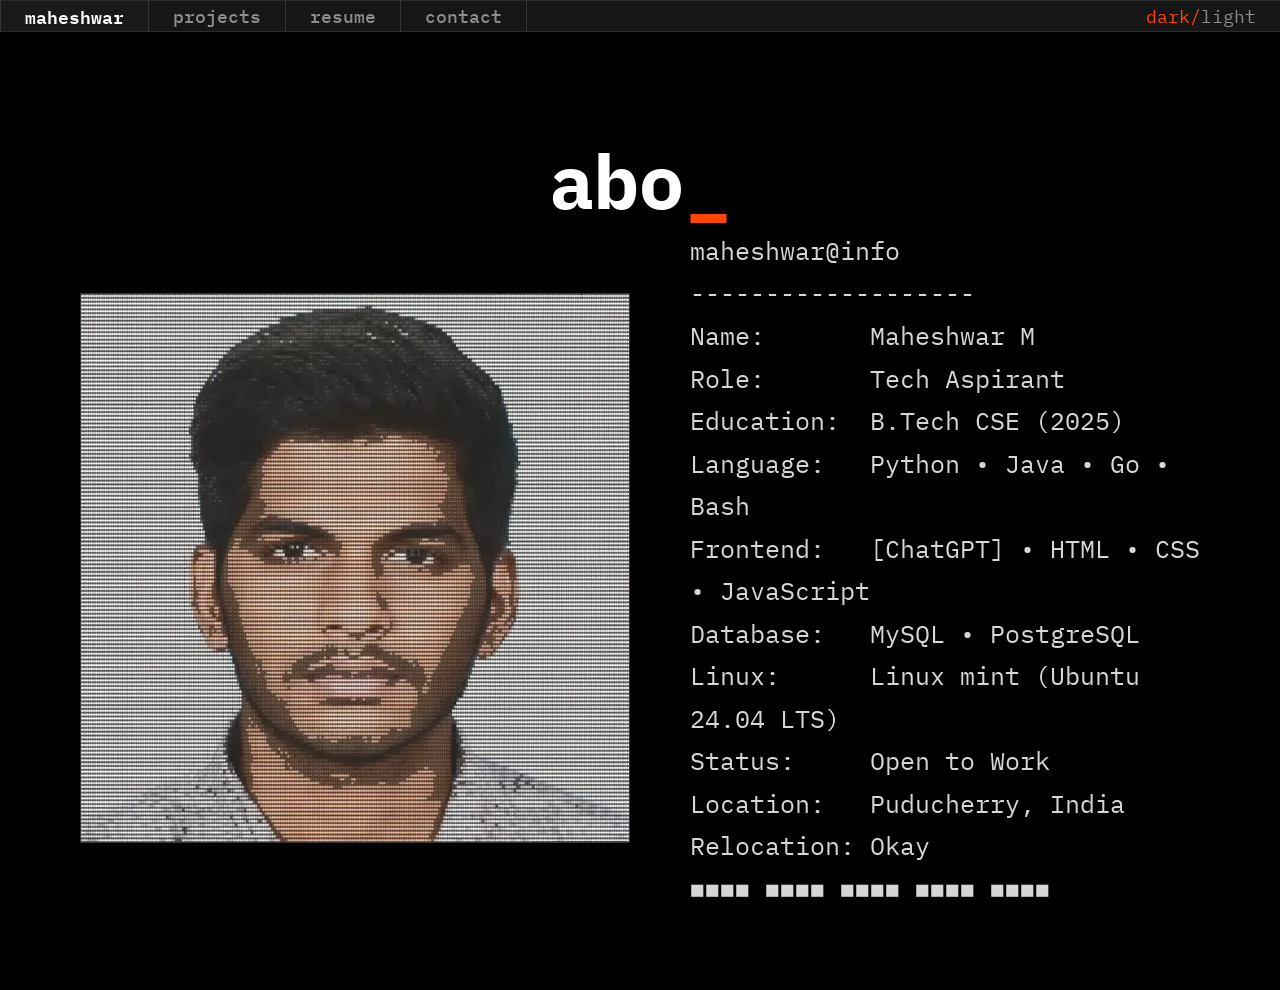
<file: index.html>
<!DOCTYPE html>
<html lang="en">
<head>
    <meta charset="UTF-8">
    <meta name="viewport" content="width=device-width, initial-scale=1.0">
    <title>Maheshwar</title>
    <link rel="stylesheet" href="style.css">
    <link href="https://fonts.googleapis.com/css2?family=IBM+Plex+Mono:wght@400;500;600&display=swap" rel="stylesheet">
</head>

<body>

 <nav class="navbar">

    <div class="nav-left">
        <a href="./ " class="nav-item active">maheshwar</a>
        <a href="project.html" class="nav-item">projects</a>
        <a href="resume.html" class="nav-item">resume</a>
        <a href="contact.html" class="nav-item">contact</a>
    </div>

    <button id="theme-toggle" class="theme-toggle">
        dark/<span>light</span>
    </button>

</nav>


   <h2 class="terminal-title" data-title="about">
        <span id="typing"></span><span id="cursor" class="cursor">_</span>
    </h2>

    <section id="about" class="about">


        <div class="about-image">
           <img src="images/profile.webp" alt="Maheshwar" width="550" height="550" decoding="async">
        </div>


        <div class="about-info">

<pre>maheshwar@info
-------------------
Name:       Maheshwar M
Role:       Tech Aspirant
Education:  B.Tech CSE (2025)
Language:   Python • Java • Go • Bash
Frontend:   [ChatGPT] • HTML • CSS • JavaScript 
Database:   MySQL • PostgreSQL
Linux:      Linux mint (Ubuntu 24.04 LTS)
Status:     Open to Work
Location:   Puducherry, India
Relocation: Okay
■■■■ ■■■■ ■■■■ ■■■■ ■■■■
</pre>

        </div>

</section>

    <script src="script.js"></script>

</body>
</html>
</file>
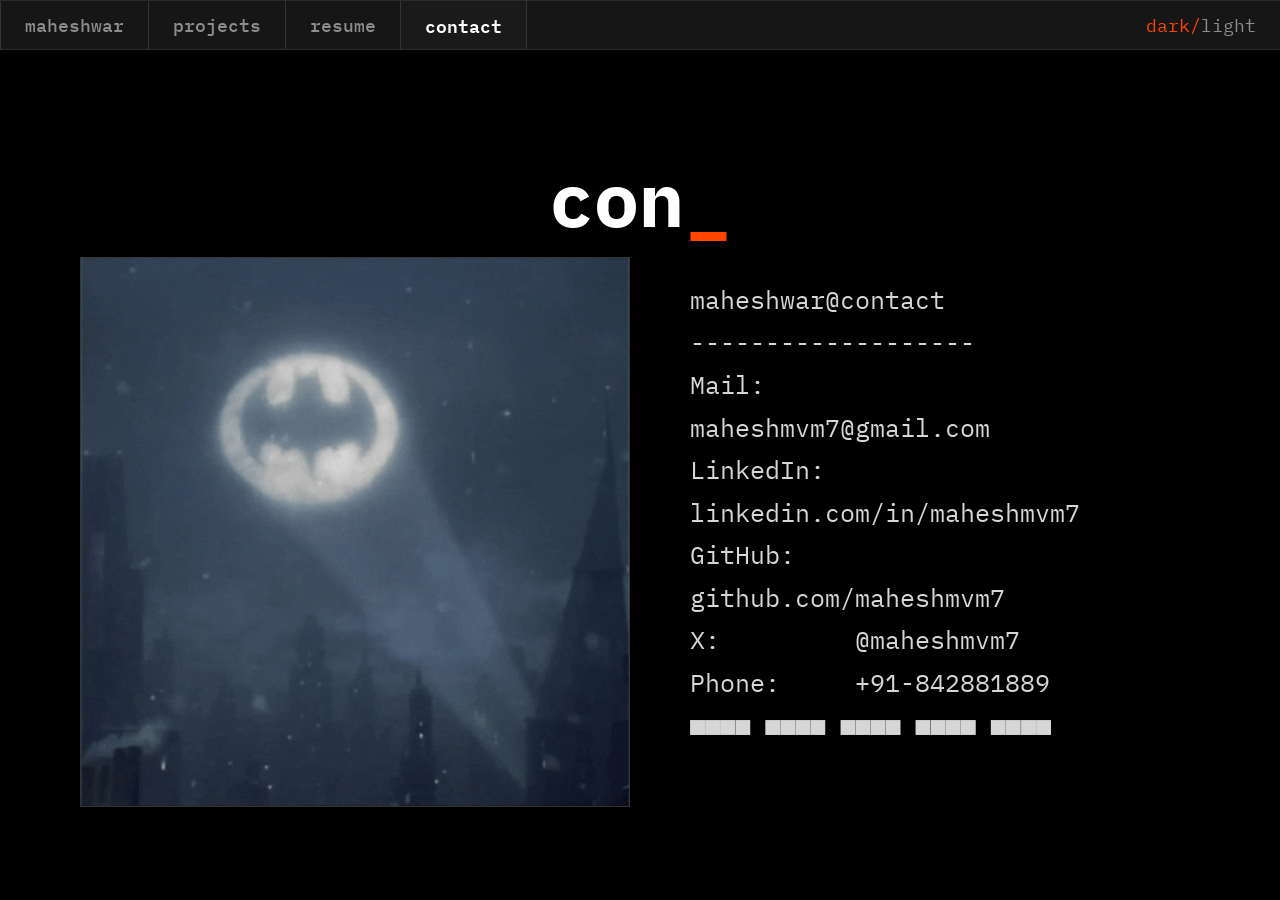
<file: contact.html>
<!DOCTYPE html>
<html lang="en">
<head>
    <meta charset="UTF-8">
    <meta name="viewport" content="width=device-width, initial-scale=1.0">
    <title>Maheshwar</title>
    <link rel="stylesheet" href="style.css">
    <link href="https://fonts.googleapis.com/css2?family=IBM+Plex+Mono:wght@400;500;600&display=swap" rel="stylesheet">
</head>

<body>

 <nav class="navbar">

    <div class="nav-left">
        <a href="./" class="nav-item ">maheshwar</a>
        <a href="project.html" class="nav-item">projects</a>
        <a href="resume.html" class="nav-item">resume</a>
        <a href="contact.html" class="nav-item active" >contact</a>
    </div>

    <button id="theme-toggle" class="theme-toggle">
        dark/<span>light</span>
    </button>

</nav>

    <h2 class="terminal-title" data-title="contact">
        <span id="typing"></span><span id="cursor" class="cursor">_</span>
    </h2>

<section id="contact" class="about">

    <div class="about-image">
        <img src="images/giphy.gif" alt="Contact" width="550" height="550" decoding="async">
    </div>

    <div class="about-info">

<pre>maheshwar@contact
-------------------
Mail:      <span class="copy-item" data-copy="maheshmvm7@gmail.com"><a href="mailto:maheshmvm7@gmail.com" target="_blank" rel="noopener noreferrer">maheshmvm7@gmail.com </a>
    <button class="copy-btn" aria-label="Copy email">
    <svg class="copy-icon" xmlns="http://www.w3.org/2000/svg" viewBox="0 0 24 24" fill="none" width="24" height="24"><path d="M6.45833 6.45833V3.125H16.875V13.55H13.5417M13.5417 6.45833V16.875H3.125V6.45833H13.5417Z" stroke="currentColor" stroke-width="1.5" stroke-linecap="round"/></svg>
    <svg class="check-icon" xmlns="http://www.w3.org/2000/svg" viewBox="0 0 24 24" fill="none" stroke="currentColor" stroke-width="2" stroke-linecap="round" stroke-linejoin="round"><path d="M20 6 9 17l-5-5"/></svg>
    </button>
</span>
LinkedIn:  <span class="copy-item" data-copy="https://linkedin.com/in/maheshmvm7"><a href="https://linkedin.com/in/maheshmvm7" target="_blank" rel="noopener noreferrer">linkedin.com/in/maheshmvm7 </a>
    <button class="copy-btn" aria-label="Copy linkedin">
    <svg class="copy-icon" xmlns="http://www.w3.org/2000/svg" viewBox="0 0 24 24" fill="none" width="24" height="24"><path d="M6.45833 6.45833V3.125H16.875V13.55H13.5417M13.5417 6.45833V16.875H3.125V6.45833H13.5417Z" stroke="currentColor" stroke-width="1.5" stroke-linecap="round"/></svg>
    <svg class="check-icon" xmlns="http://www.w3.org/2000/svg" viewBox="0 0 24 24" fill="none" stroke="currentColor" stroke-width="2" stroke-linecap="round" stroke-linejoin="round"><path d="M20 6 9 17l-5-5"/></svg>
    </button>
</span>
GitHub:    <span class="copy-item" data-copy="https://github.com/maheshmvm7"><a href="https://github.com/maheshmvm7" target="_blank" rel="noopener noreferrer">github.com/maheshmvm7 </a>
    <button class="copy-btn" aria-label="Copy github">
    <svg class="copy-icon" xmlns="http://www.w3.org/2000/svg" viewBox="0 0 24 24" fill="none" width="24" height="24"><path d="M6.45833 6.45833V3.125H16.875V13.55H13.5417M13.5417 6.45833V16.875H3.125V6.45833H13.5417Z" stroke="currentColor" stroke-width="1.5" stroke-linecap="round"/></svg>
    <svg class="check-icon" xmlns="http://www.w3.org/2000/svg" viewBox="0 0 24 24" fill="none" stroke="currentColor" stroke-width="2" stroke-linecap="round" stroke-linejoin="round"><path d="M20 6 9 17l-5-5"/></svg>
    </button>
</span>
X:         <span class="copy-item" data-copy="https://x.com/maheshmvm7"><a href="https://x.com/maheshmvm7" target="_blank" rel="noopener noreferrer">@maheshmvm7 </a>
    <button class="copy-btn" aria-label="Copy x">
    <svg class="copy-icon" xmlns="http://www.w3.org/2000/svg" viewBox="0 0 24 24" fill="none" width="24" height="24"><path d="M6.45833 6.45833V3.125H16.875V13.55H13.5417M13.5417 6.45833V16.875H3.125V6.45833H13.5417Z" stroke="currentColor" stroke-width="1.5" stroke-linecap="round"/></svg>
    <svg class="check-icon" xmlns="http://www.w3.org/2000/svg" viewBox="0 0 24 24" fill="none" stroke="currentColor" stroke-width="2" stroke-linecap="round" stroke-linejoin="round"><path d="M20 6 9 17l-5-5"/></svg>    
    </button>
</span>
Phone:     <span class="copy-item" data-copy="+91 8428818819"><a href="tel:+91 8428818819">+91-842881889 </a>
    <button class="copy-btn" aria-label="Copy Phone no">
    <svg class="copy-icon" xmlns="http://www.w3.org/2000/svg" viewBox="0 0 24 24" fill="none" width="24" height="24"><path d="M6.45833 6.45833V3.125H16.875V13.55H13.5417M13.5417 6.45833V16.875H3.125V6.45833H13.5417Z" stroke="currentColor" stroke-width="1.5" stroke-linecap="round"/></svg>
    <svg class="check-icon" xmlns="http://www.w3.org/2000/svg" viewBox="0 0 24 24" fill="none" stroke="currentColor" stroke-width="2" stroke-linecap="round" stroke-linejoin="round"><path d="M20 6 9 17l-5-5"/></svg>
    </button>
</span>
■■■■ ■■■■ ■■■■ ■■■■ ■■■■

</pre>

    </div>

</section>
    <script src="script.js"></script>

</body>
</html>
</file>
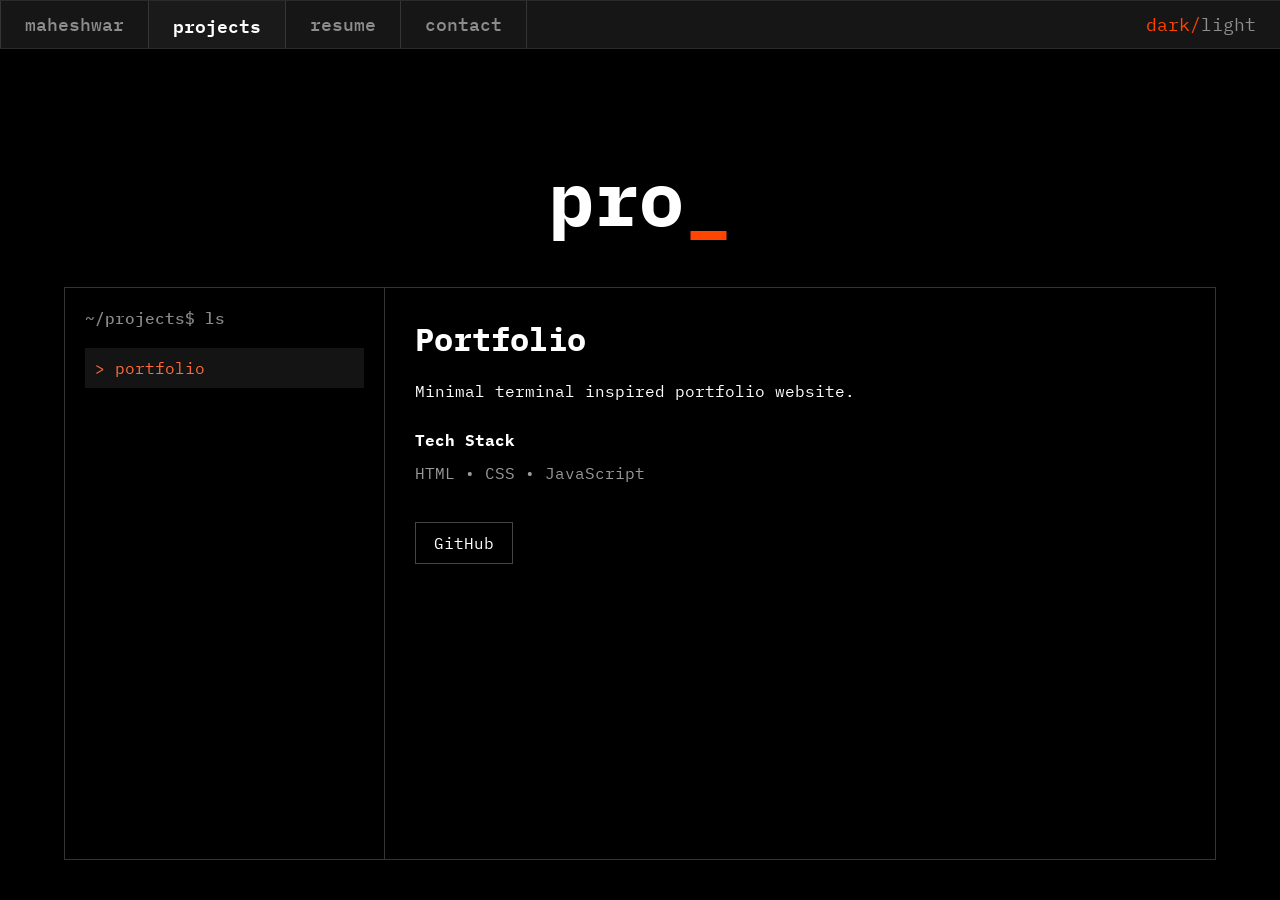
<file: project.html>
<!DOCTYPE html>
<html lang="en">
<head>
    <meta charset="UTF-8">
    <meta name="viewport" content="width=device-width, initial-scale=1.0">
    <title>Maheshwar</title>
    <link rel="stylesheet" href="style.css">
    <link href="https://fonts.googleapis.com/css2?family=IBM+Plex+Mono:wght@400;500;600&display=swap" rel="stylesheet">
</head>

<body>

 <nav class="navbar">

    <div class="nav-left">
        <a href="./" class="nav-item ">maheshwar</a>
        <a href="project.html" class="nav-item active">projects</a>
        <a href="resume.html" class="nav-item">resume</a>
        <a href="contact.html" class="nav-item">contact</a>
    </div>

    <button id="theme-toggle" class="theme-toggle">
        dark/<span>light</span>
    </button>

 </nav>

    <h2 class="terminal-title" data-title="projects">
        <span id="typing"></span><span id="cursor" class="cursor">_</span>
    </h2>


    <main class="explorer">

    <div class="sidebar">

        <div class="command">~/projects$ ls</div>

        <!-- <button class="item active"
            data-title="Blockchain Student Forum"
            data-desc="NFT based authentication for students using Ethereum and IPFS."
            data-tech="Python, Flask, MySQL, Solidity, IPFS"
            data-github="#"
            data-demo="#">
            blockchain-student-forum
        </button>

        <button class="item"
            data-title="Ignition SCADA"
            data-desc="Industrial automation HMI developed using Ignition Vision."
            data-tech="Ignition, Python, SQL"
            data-github="#"
            data-demo="#">
            ignition-scada
        </button> -->

        <button class="item"
            data-title="Portfolio"
            data-desc="Minimal terminal inspired portfolio website."
            data-tech="HTML, CSS, JavaScript"
            data-github="https://github.com/maheshmvm7/maheshmvm7.github.io"
            data-demo="#">
            portfolio
        </button>

    </div>

    <div class="content">

        <h2 id="title">Blockchain Student Forum</h2>

        <p id="description">
            NFT based authentication for students using Ethereum and IPFS.
        </p>

        <h4>Tech Stack</h4>

        <div class="stack" id="stack">
            Python • Flask • MySQL • Solidity • IPFS
        </div>

        <div class="actions">
            <a id="github" href="#">GitHub</a>

        </div>

    </div>

</main>

    <script src="script.js"></script>

</body>
</html>
</file>
<file: style.css>
*{
    margin:0;
    padding:0;
    box-sizing:border-box;
}

/* theme light and dark */

:root{
    --bg:#000;
    --text:#fff;

    --nav-bg:#161616;
    --nav-border:#2b2b2b;

    --tab-bg:#1a1a1a;
    --tab-hover:#1d1d1d;

    --tab-text:#8d8d8d;
    --tab-active:#fff;
 
    --toggle-active:orangered;

    --border:#353535;

    --pre:#d6d6d6;

    --cursor:orangered;

   
}

body.light{

    --bg:#f5f5f5;
    --text:#111;

    --nav-bg:#ffffff;
    --nav-border:#d9d9d9;

    --tab-bg:#c2b8b852;
    --tab-hover:#e5e5e5;

    --tab-text:#555;
    --tab-active:#111;

    --border:#d0d0d0;

    --pre:#333;

    --cursor:#ff5a00;

    
}

body{
    background:var(--bg);
    color:var(--text);
    font-family:"IBM Plex Mono", monospace;
    display:flex;
    flex-direction:column;
    height:100vh;

}

/* navbar */

.navbar{

    display:flex;
    justify-content:space-between;
    align-items:center;
    width:100%;
    height:50px;
    background:var(--nav-bg);
    border-block:1px solid var(--nav-border);

    
}

.nav-left{
    display:flex;
    height:100%;
}

.nav-item{

    display:flex;
    align-items:center;
    justify-content:center;
    height:100%;
    padding:0 24px;
    text-decoration:none;
    color:var(--tab-text);
    font-size:18px;
    font-weight:500;
    border-right:1px solid var(--border);
    transition:.2s;
}

.nav-item:first-child{
    border-left:1px solid var(--border);
}

.nav-item:hover{
    background:var(--tab-hover);
    color:var(--tab-active);
}

.nav-item.active{
    background:var(--tab-bg);
    color:var(--tab-active);
    font-weight:600;
}

/* theme btn */

.theme-toggle{

    margin-right:24px;
    background:none;
    border:none;
    color:var(--toggle-active);
    font:inherit;
    font-size:18px;
    cursor:pointer;
    transition:.2s;
}

.theme-toggle span{
    color:var(--tab-text);
}

.theme-toggle:hover{
    opacity:.8;
}

/* about animation */

.terminal-title{
    align-self:center;
    padding-top:100px;
    font-size:75px;
    font-weight:700;
    color:var(--text);
}

.cursor{
    margin-left:2px;
    color:var(--cursor);
    animation:blink 1s steps(1) infinite;
}

@keyframes blink{

    50%{
        opacity:0;
    }

}

/* about info section */

.about{
    flex:1;
    display:flex;
    justify-content:center;
    align-items:center;
    gap:60px;
    padding:0 80px 80px;
}

.about-image img{

    width:550px;
    aspect-ratio:1;
    object-fit:cover;
    border:1px solid var(--border);
}

.about-info{

    max-width:100%;
}

.about-info pre{

    color:var(--pre);
    font-family:"IBM Plex Mono", monospace;
    font-size:25px;
    line-height:1.7;
    white-space:pre-wrap;
}

/* contact style */

.about-info a{
    color:inherit;
    text-decoration:none;
    transition:color .2s ease;
}

.about-info a:hover{
    color: var(--cursor);
}

/* copy btn style */

.copy-item{
    display:inline-flex;
    align-items:center;
    gap:6px;
}

.copy-btn{
    position:relative;
    border:none;
    background:none;
    color:inherit;
    cursor:pointer;
    display:flex;
    align-items:center;
    justify-content:center;
    width:30px;
    height:30px;
    opacity:0;
    visibility:hidden;
    transform:translateX(-4px);
    flex-shrink:0;
    vertical-align:middle;
    transition:
        opacity .2s ease,
        transform .2s ease;
}

.copy-item:hover .copy-btn,
.copy-item.copied .copy-btn{
    opacity:1;
    visibility:visible;
    transform:translateX(0);
}

.copy-icon,
.check-icon{
    position:absolute;

    width:30px;
    height:30px;

    transition:opacity .2s ease;
}

.copy-icon{
    opacity:1;
}

.check-icon{
    opacity:0;
    color:#22c55e;
}

.copy-item.copied .copy-icon{
    opacity:0;
}

.copy-item.copied .check-icon{
    opacity:1;
}

.copy-item.copied .copy-status{
    display:inline;
}



/* project */

.explorer{
    width:90%;
    height:65vh;
    margin:40px auto;

    display:grid;
    grid-template-columns:320px 1fr;

    border:1px solid #333;
    overflow:hidden;
}

/* termianl choose bar*/

.sidebar{
    border-right:1px solid #333;
    padding:20px;
    overflow-y:auto;
}

.command{
    margin-bottom:20px;
    color:#888;
    font-weight:500;
}

.item{
    position:relative;

    width:100%;

    background:none;
    border:none;
    outline:none;

    color:var(--text);

    text-align:left;

    padding:10px 10px 10px 30px;
    margin-bottom:6px;

    cursor:pointer;
    font:inherit;

    transition:
        background .2s,
        color .2s;
}

.item::before{
    content:" ";
    position:absolute;
    left:10px;
    color:#ff6a3d;
}

.item:hover{
    background:rgba(255,255,255,.05);
}

.item.active{
    background:rgba(255,255,255,.08);
    color:#ff6a3d;
}

.item.active::before{
    content:">";
}

.item:focus-visible{
    outline:1px solid #555;
}

/* terminal looklike content */

.content{
    padding:30px;
    overflow-y:auto;
}

.content h2{
    margin:0 0 18px;
    font-size:2rem;
}

.content p{
    margin-bottom:20px;
    line-height:1.7;
}

.content h4{
    margin:25px 0 10px;
}

.stack{
    color:#999;
    line-height:1.7;
}

 /*github btn */ 

.actions{
    display:flex;
    gap:12px;
    margin-top:35px;
}

.actions a{
    display:inline-flex;
    align-items:center;
    justify-content:center;
    text-decoration:none;
    color:var(--text);
    border:1px solid #444;
    padding:10px 18px;
    transition:
        background .2s,
        color .2s,
        border-color .2s;
}

.actions a:hover{
    background:var(--tab-bg);
    color:var(--tab-text);
    border-color:var(--tab-bg);
}
</file>
